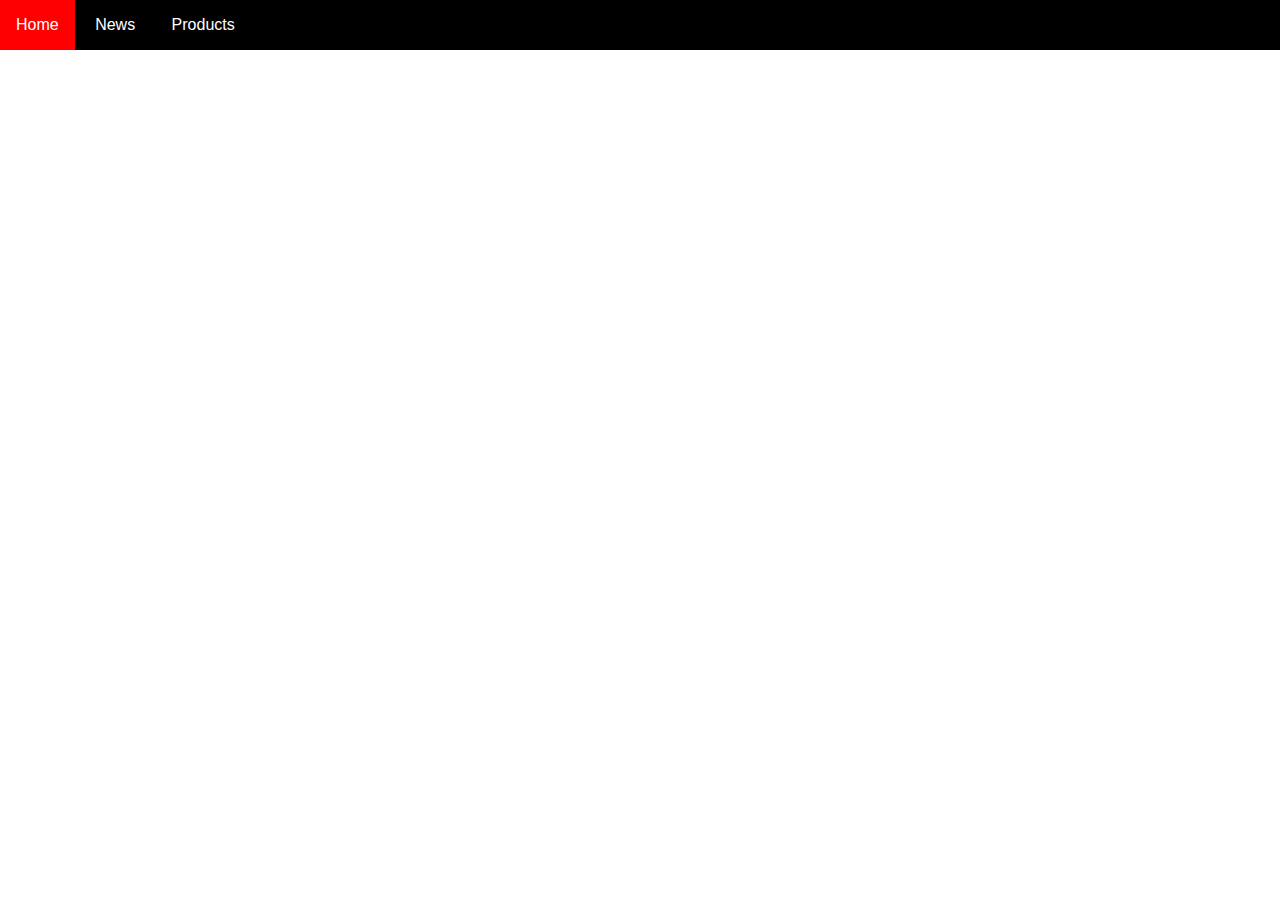
<file: Mid_Interm/Mid_Interm/Mid_Interm/Bai_1/index.html>
<!DOCTYPE html>
<html lang="en">
  <head>
    <meta charset="UTF-8" />
    <meta http-equiv="X-UA-Compatible" content="IE=edge" />
    <meta name="viewport" content="width=device-width, initial-scale=1.0" />
    <title>header</title>
    <link rel="stylesheet" href="./assets/css/style.css" />
  </head>
  <body>
    <div id="header">
      <ul class="nav">
        <li><a href="">Home</a></li>
        <li><a href="">News</a></li>
        <li>
          <a href="">Products</a>
          <ul class="sub-nav">
            <li><a href="">iPhone</a></li>
            <li><a href="">iPad</a></li>
            <li><a href="">Macbook</a></li>
          </ul>
        </li>
      </ul>
    </div>
  </body>
</html>
</file>
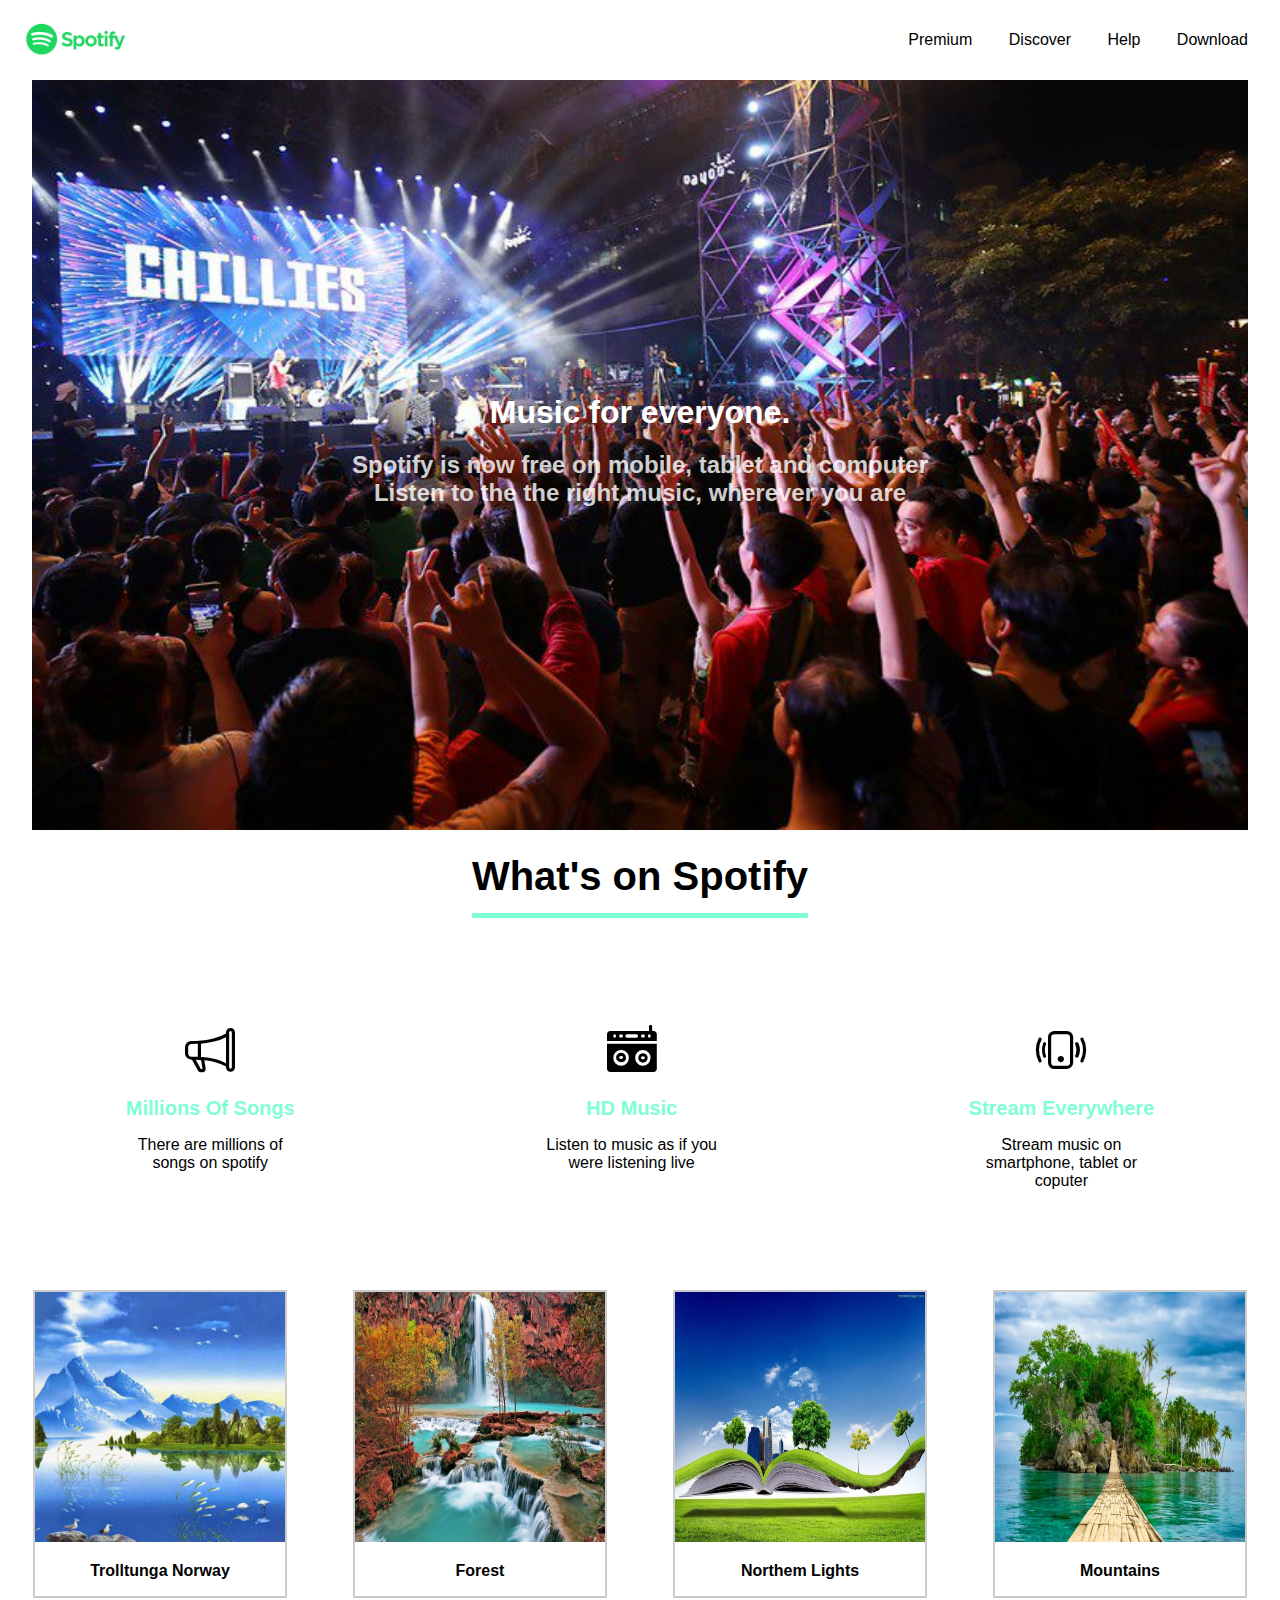
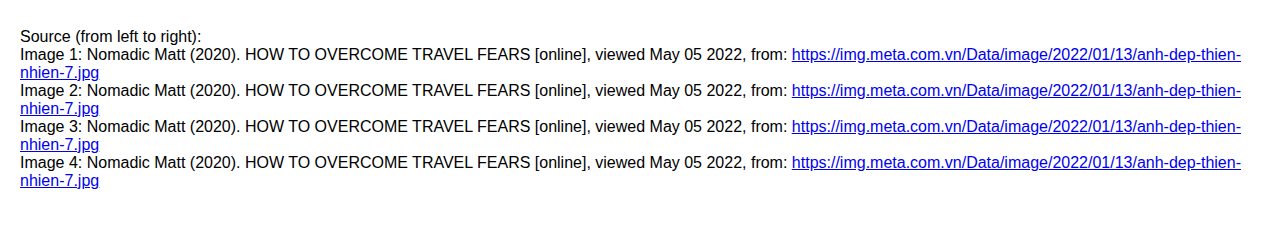
<file: Mid_Interm/Mid_Interm/Mid_Interm/Bai_2/index.html>
<!DOCTYPE html>
<html lang="en">
  <head>
    <meta charset="UTF-8" />
    <meta http-equiv="X-UA-Compatible" content="IE=edge" />
    <meta name="viewport" content="width=device-width, initial-scale=1.0" />
    <title>Spotify</title>
    <link rel="stylesheet" href="./assets/css/style.css" />
    <link
      rel="stylesheet"
      href="https://cdn.jsdelivr.net/npm/bootstrap-icons@1.10.5/font/bootstrap-icons.css"
    />
  </head>
  <body>
    <div id="wrapper">
      <div id="header">
        <div class="logo">
          <img
            src="./assets/img/spotify.jpg"
            alt=""
            style="width: 120px; height: 80px"
          />
        </div>

        <div class="nav">
          <ul class="sub-nav">
            <li><a href="">Premium</a></li>
            <li><a href="">Discover</a></li>
            <li><a href="">Help</a></li>
            <li><a href="">Download</a></li>
          </ul>
        </div>
      </div>

      <div id="slider">
        <div class="photo">
          <img src="./assets/img/nhạc hội.jpg" alt="" class="image" />
          <div class="alphabet">
            <h1>Music for everyone.</h1>
            <h2>
              Spotify is now free on mobile, tablet and computer <br />
              Listen to the the right music, wherever you are
            </h2>
          </div>
        </div>
      </div>

      <div id="content">
        <div class="letter-item">
          <p><b>What's on Spotify</b></p>
        </div>

        <div class="item">
          <div class="item-1" style="text-align: center">
            <i class="bi bi-megaphone"></i>
            <h6>Millions Of Songs</h6>
            <p>
              There are millions of <br />
              songs on spotify
            </p>
          </div>
          <div class="item-2" style="text-align: center">
            <i class="bi bi-boombox-fill"></i>
            <h6>HD Music</h6>
            <p>Listen to music as if you <br />were listening live</p>
          </div>
          <div class="item-3" style="text-align: center">
            <i class="bi bi-phone-vibrate"></i>
            <h6>Stream Everywhere</h6>
            <p>Stream music on<br />smartphone, tablet or<br />coputer</p>
          </div>
        </div>

        <div class="nature">
          <div class="nature-1">
            <div class="scene">
              <img
                src="./assets/img/ảnh thiên nhiên.jpg"
                alt=""
                style="width: 250px; height: 250px"
              />
            </div>
            <div class="describe">
              <p><b>Trolltunga Norway</b></p>
            </div>
          </div>
          <div class="nature-2">
            <div class="scene">
              <img
                src="./assets/img/ảnh phong cảnh.jpg"
                alt=""
                style="width: 250px; height: 250px"
              />
            </div>
            <div class="describe">
              <p><b> Forest</b></p>
            </div>
          </div>
          <div class="nature-3">
            <div class="scene">
              <img
                src="./assets/img/sách.jpg"
                alt=""
                style="width: 250px; height: 250px"
              />
            </div>
            <div class="describe">
              <p><b> Northem Lights</b></p>
            </div>
          </div>
          <div class="nature-4">
            <div class="scene">
              <img
                src="./assets/img/cầu.jpg"
                alt=""
                style="width: 250px; height: 250px"
              />
            </div>
            <div class="describe">
              <p><b> Mountains</b></p>
            </div>
          </div>
        </div>

        <div class="note">
          <p>Source (from left to right):</p>
          <p>
            Image 1: Nomadic Matt (2020). HOW TO OVERCOME TRAVEL FEARS [online],
            viewed May 05 2022, from:
            <a
              href="https://img.meta.com.vn/Data/image/2022/01/13/anh-dep-thien-nhien-7.jpg"
              ><u
                >https://img.meta.com.vn/Data/image/2022/01/13/anh-dep-thien-nhien-7.jpg</u
              ></a
            >
          </p>
          <p>
            Image 2: Nomadic Matt (2020). HOW TO OVERCOME TRAVEL FEARS [online],
            viewed May 05 2022, from:
            <a
              href="https://img.meta.com.vn/Data/image/2022/01/13/anh-dep-thien-nhien-7.jpg"
              ><u
                >https://img.meta.com.vn/Data/image/2022/01/13/anh-dep-thien-nhien-7.jpg</u
              ></a
            >
          </p>
          <p>
            Image 3: Nomadic Matt (2020). HOW TO OVERCOME TRAVEL FEARS [online],
            viewed May 05 2022, from:
            <a
              href="https://img.meta.com.vn/Data/image/2022/01/13/anh-dep-thien-nhien-7.jpg"
              ><u
                >https://img.meta.com.vn/Data/image/2022/01/13/anh-dep-thien-nhien-7.jpg</u
              ></a
            >
          </p>
          <p>
            Image 4: Nomadic Matt (2020). HOW TO OVERCOME TRAVEL FEARS [online],
            viewed May 05 2022, from:
            <a
              href="https://img.meta.com.vn/Data/image/2022/01/13/anh-dep-thien-nhien-7.jpg"
              ><u
                >https://img.meta.com.vn/Data/image/2022/01/13/anh-dep-thien-nhien-7.jpg</u
              ></a
            >
          </p>
        </div>
      </div>
    </div>
  </body>
</html>
</file>
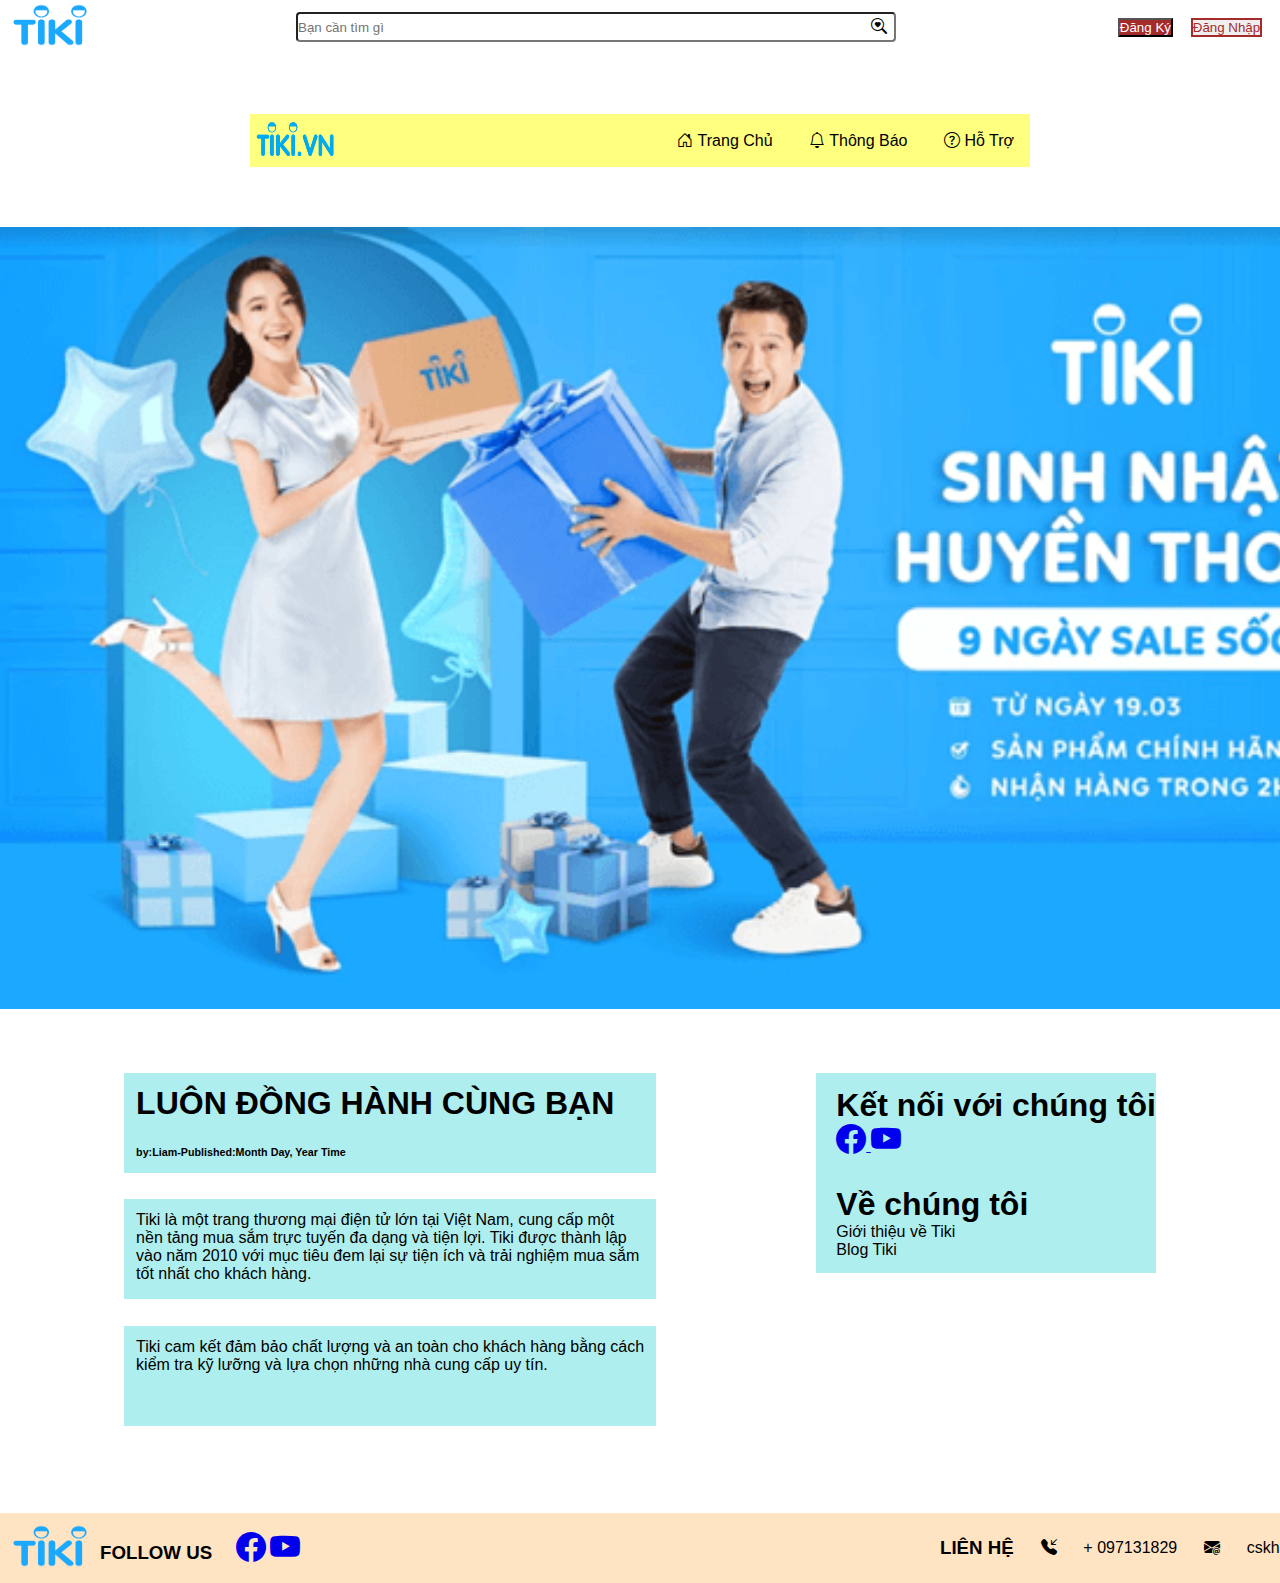
<file: Mid_Interm/Mid_Interm/Mid_Interm/Bai_3/index.html>
<!DOCTYPE html>
<html lang="en">
  <head>
    <meta charset="UTF-8" />
    <meta http-equiv="X-UA-Compatible" content="IE=edge" />
    <meta name="viewport" content="width=device-width, initial-scale=1.0" />
    <title>Tiki</title>
    <link rel="stylesheet" href="./assets/css/style.css" />
    <link
      rel="stylesheet"
      href="https://cdn.jsdelivr.net/npm/bootstrap-icons@1.10.5/font/bootstrap-icons.css"
    />
  </head>
  <body>
    <div id="wrapper">
      <div id="function">
        <div class="img">
          <img
            src="./assets/img/Logo Tiki.png"
            alt=""
            style="width: 100px; height: 50px"
          />
        </div>

        <div class="search">
          <form action="" method="">
            <label for="search-btn" class="search-lable"></label>
            <input
              type="text"
              name=""
              id="search-btn"
              class="search-input"
              placeholder="Bạn cần tìm gì"
            />
            <div class="search-icon">
              <i class="bi bi-search-heart"></i>
            </div>
          </form>
        </div>

        <div class="button">
          <button class="btn-sign-up">Đăng Ký</button>
          <button class="btn-login">Đăng Nhập</button>
        </div>
      </div>

      <div id="header">
        <div class="logo">
          <img
            src="./assets/img/logo-tiki-2.png"
            alt=""
            style="width: 90px; height: 50px"
          />
        </div>

        <div class="nav">
          <ul class="sub-nav">
            <li>
              <i class="bi bi-house-door"></i>
              <a href="https://tiki.vn/">Trang Chủ</a>
            </li>
            <li>
              <i class="bi bi-bell"></i>
              <a href="https://tiki.vn/lp/thong-bao-vas">Thông Báo</a>
            </li>
            <li>
              <i class="bi bi-question-circle"></i>
              <a
                href="https://hotro.tiki.vn/s/article/mot-so-cau-hoi-thuong-gap-ve-the-cao#:~:text=T%E1%BB%95ng%20%C4%91%C3%A0i%20Tiki%20(8h%20%E2%80%93%2021h,Email%3A%20hotro%40tiki.vn"
                >Hỗ Trợ</a
              >
            </li>
          </ul>
        </div>
      </div>

      <div id="slider">
        <img src="./assets/img/sale-tiki.png" alt="" />
      </div>

      <div id="content">
        <div class="parent-content-1">
          <div class="sub-content-1">
            <h1>LUÔN ĐỒNG HÀNH CÙNG BẠN</h1>
            <h6>by:Liam-Published:Month Day, Year Time</h6>
          </div>
          <div class="sub-content-2">
            <p>
              Tiki là một trang thương mại điện tử lớn tại Việt Nam, cung cấp
              một
              <br />
              nền tảng mua sắm trực tuyến đa dạng và tiện lợi. Tiki được thành
              lập
              <br />
              vào năm 2010 với mục tiêu đem lại sự tiện ích và trải nghiệm mua
              sắm
              <br />
              tốt nhất cho khách hàng.
            </p>
          </div>
          <div class="sub-content-3">
            <p>
              Tiki cam kết đảm bảo chất lượng và an toàn cho khách hàng bằng
              cách
              <br />
              kiểm tra kỹ lưỡng và lựa chọn những nhà cung cấp uy tín.
            </p>
          </div>
        </div>
        <div class="sub-content-4">
          <div class="child-1-sub-content-4">
            <h1>Kết nối với chúng tôi</h1>
            <a href="https://www.facebook.com/tiki.vn/">
              <i class="bi bi-facebook"></i>
            </a>

            <a href="https://www.youtube.com/user/TikiVBlog"
              ><i class="bi bi-youtube"></i
            ></a>
          </div>

          <div class="child-2-sub-content-4">
            <h1>Về chúng tôi</h1>
            <a
              style="display: block"
              href="https://tiki.vn/thong-tin/gioi-thieu-ve-tiki"
              >Giới thiệu về Tiki</a
            >
            <a href="https://tiki.vn/blog/">Blog Tiki</a>
          </div>
        </div>
      </div>

      <div id="footer">
        <div class="inf">
          <div class="sub-1-inf">
            <img
              src="./assets/img/Logo Tiki.png"
              alt=""
              style="width: 100px; height: 50px"
            />
          </div>

          <div class="sub-2-inf">
            <div class="child-1-sub-2-inf" style="height: 53px">
              <h3>FOLLOW US</h3>
            </div>

            <div class="child-2-sub-2-inf">
              <a href="https://www.facebook.com/tiki.vn/"
                ><i class="bi bi-facebook" style="font-size: 30px"></i
              ></a>

              <a href="https://www.youtube.com/user/TikiVBlog">
                <i class="bi bi-youtube" style="font-size: 30px"></i>
              </a>
            </div>
          </div>
        </div>

        <div class="inf-right">
          <h3 style="display: inline-block">LIÊN HỆ</h3>
          <i class="bi bi-telephone-inbound-fill"></i>
          <p style="display: inline-block">+ 097131829</p>
          <i class="bi bi-envelope-at-fill"></i>
          <p style="display: inline-block">cskh@fahasa.com.vn</p>
        </div>
      </div>
    </div>
  </body>
</html>
</file>
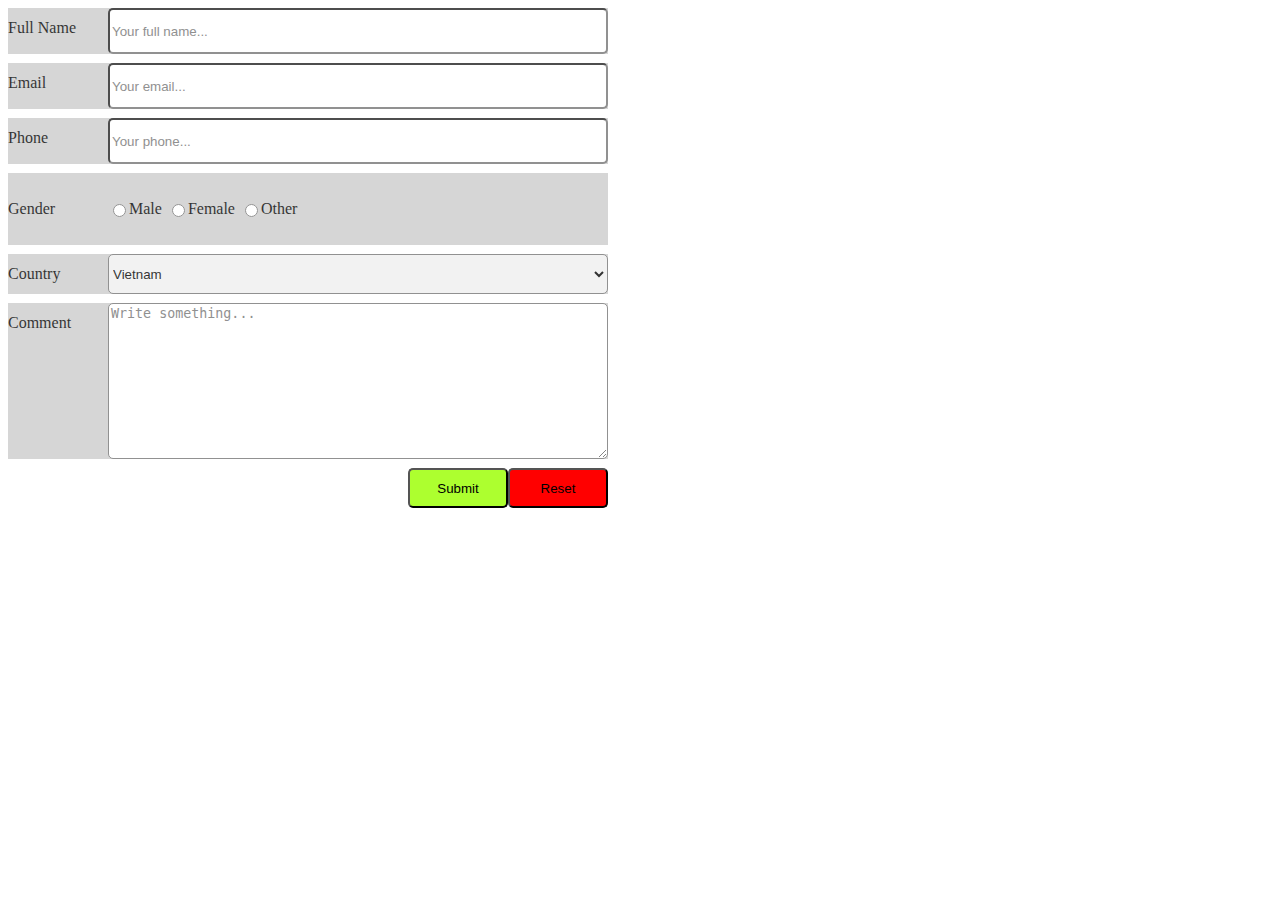
<file: Mid_Interm/Mid_Interm/Mid_Interm/Bai_4/index.html>
<!DOCTYPE html>
<html lang="en">
  <head>
    <meta charset="UTF-8" />
    <meta http-equiv="X-UA-Compatible" content="IE=edge" />
    <meta name="viewport" content="width=device-width, initial-scale=1.0" />
    <title>Form</title>
    <link rel="stylesheet" href="./assets/css/style.css" />
  </head>
  <body>
    <div id="wrapper">
      <div class="form">
        <label for="full_name" class="label_name">Full Name</label>
        <input
          type="text"
          name=""
          id="full_name"
          class="input_name"
          placeholder="Your full name..."
        />
      </div>

      <div class="form">
        <label for="email" class="label_mail">Email</label>
        <input
          type="text"
          name=""
          id="email"
          class="input_mail"
          placeholder="Your email..."
        />
      </div>

      <div class="form">
        <label for="phone" class="label_phone">Phone</label>
        <input
          type="text"
          name=""
          id="phone"
          class="input_phone"
          placeholder="Your phone..."
        />
      </div>

      <div class="form">
        <p>Gender</p>
        <input type="radio" name="gender" id="male" class="input_male" />
        <label for="male" class="label_male">Male</label>
        <input type="radio" name="gender" id="female" class="input_female" />
        <label for="female" class="label_male">Female</label>
        <input type="radio" name="gender" id="other" class="input_other" />
        <label for="other" class="label_other">Other</label>
      </div>

      <div class="form">
        <label for="country" class="label_country">Country</label>

        <select id="country">
          <option value="Vietnam">Vietnam</option>
          <option value="USA">USA</option>
          <option value="Australia">Australia</option>
        </select>
      </div>

      <div class="form">
        <label for="comment" class="label_comment">Comment</label>
        <textarea
          name=""
          id="comment"
          cols="30"
          rows="10"
          placeholder="Write something..."
        ></textarea>
      </div>

      <div class="button">
        <button class="btn-submit">Submit</button>
        <button class="btn-reset">Reset</button>
      </div>
    </div>
  </body>
</html>
</file>
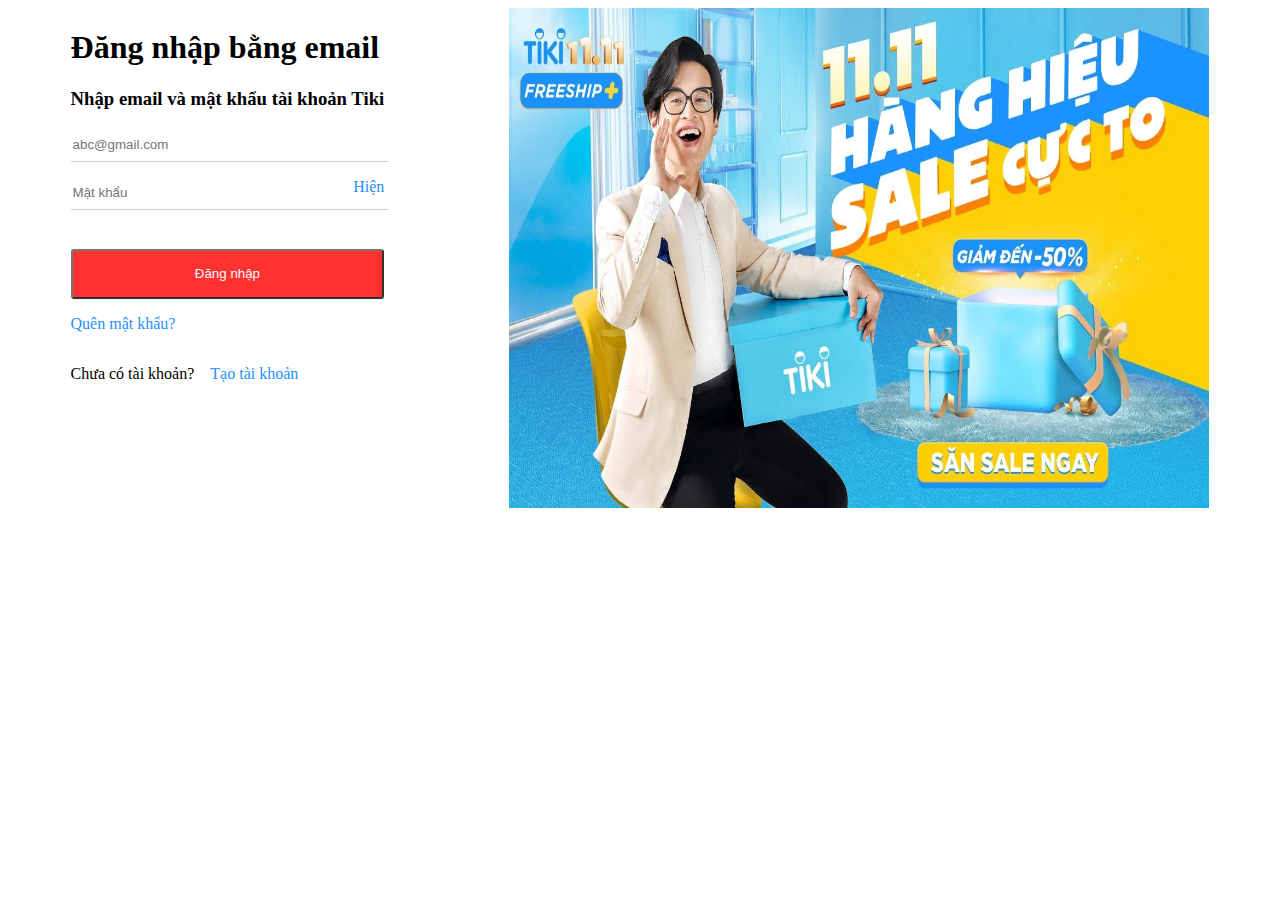
<file: Mid_Interm/Mid_Interm/Mid_Interm/Bai_5/index.html>
<!DOCTYPE html>
<html lang="en">
  <head>
    <meta charset="UTF-8" />
    <meta http-equiv="X-UA-Compatible" content="IE=edge" />
    <meta name="viewport" content="width=device-width, initial-scale=1.0" />
    <title>Document</title>
    <link rel="stylesheet" href="./assets/css/style.css" />
  </head>
  <body>
    <div id="wrapper">
      <div id="content-1">
        <div id="heading">
          <h1>Đăng nhập bằng email</h1>
          <h3>Nhập email và mật khẩu tài khoản Tiki</h3>
        </div>

        <div class="form">
          <input
            class="input_email"
            type="text"
            name=""
            id=""
            placeholder="abc@gmail.com"
          />
          <div class="child-form">
            <input
              class="input_password"
              type="text"
              name=""
              id=""
              placeholder="Mật khẩu"
            />

            <p>Hiện</p>
          </div>
        </div>

        <div class="button">
          <button class="btn-sign-in">Đăng nhập</button>
        </div>

        <div class="suggest">
          <a href="" class="suggest-1"><p>Quên mật khẩu?</p></a>
          <p class="suggest-2">Chưa có tài khoản?</p>
          <a href="" class="suggest-3"><p>Tạo tài khoản</p></a>
        </div>
      </div>

      <div id="content-2">
        <div class="slider">
          <img src="./assets/img/sale.jpg" alt="" />
        </div>
      </div>
    </div>
  </body>
</html>
</file>
<file: Mid_Interm/Mid_Interm/Mid_Interm/Bai_1/assets/css/style.css>
* {
  margin: 0;
  padding: 0;
  box-sizing: border-box;
}
html {
  font-family: Verdana, Geneva, Tahoma, sans-serif;
}

#header {
  background-color: black;
  height: 50px;
}

#header .nav > li:hover > a {
  background-color: red;
  display: block;
}

#header .nav > li:hover .sub-nav {
  display: block;
}

#header .nav > li {
  display: inline-block;
  list-style: none;
  position: relative;
}

#header .nav > li > a {
  text-decoration: none;
  color: #fff;
  padding: 0 16px;
  line-height: 50px;
}

#header .nav .sub-nav {
  display: none;
  position: absolute;
  background-color: #fff;
  box-shadow: 0 0 10px rgba(0, 0, 0, 0.5);
}

#header .nav .sub-nav li {
  list-style: none;
}

#header .nav .sub-nav li a {
  text-decoration: none;
  color: black;
  padding: 0 16px;
  line-height: 50px;
  display: block;
}

#header .nav .sub-nav li:hover a {
  background-color: red;
  color: #fff;
}
</file>
<file: Mid_Interm/Mid_Interm/Mid_Interm/Bai_2/assets/css/style.css>
* {
  margin: 0;
  padding: 0;
  box-sizing: border-box;
}

html {
  font-family: Verdana, Geneva, Tahoma, sans-serif;
}

#header {
  width: 100%;
  height: 80px;
}

#header .logo {
  display: inline-block;
  margin-left: 16px;
}

#header .nav {
  float: right;
  margin-right: 16px;
}

#header .nav .sub-nav li {
  list-style: none;
  display: inline-block;
}

#header .nav .sub-nav li a {
  text-decoration: none;
  color: black;
  line-height: 80px;
  padding: 0 16px;
}

#slider .photo .image {
  width: 95%;
  height: 750px;
  display: block;
  margin: auto;
  position: relative;
}

#slider .photo .alphabet {
  position: absolute;
  top: 50%;
  left: 50%;
  transform: translate(-50%, -50%);
}

#slider .photo .alphabet h1 {
  text-align: center;
  color: #fff;
  margin-bottom: 20px;
}

#slider .photo .alphabet h2 {
  color: #fff;
  opacity: 0.8;
  text-align: center;
}

#content {
  height: 1000px;
}

#content .letter-item {
  text-align: center;
}

#content .letter-item p {
  font-size: 40px;
  padding: 24px 0;
  position: relative;
  display: inline-block;
}

#content .letter-item p::after {
  content: "";
  position: absolute;
  bottom: 5px;
  left: 0;
  width: 100%;
  height: 5px;
  background-color: aquamarine;
}

#content .item {
  display: flex;
  justify-content: space-around;
  padding: 100px 0;
}

#content .item .item-1 .bi-megaphone {
  font-size: 50px;
}

#content .item .item-1 h6 {
  font-size: 20px;
  color: aquamarine;
  padding: 16px 0;
}

#content .item .item-2 .bi-boombox-fill {
  font-size: 50px;
}

#content .item .item-2 h6 {
  font-size: 20px;
  color: aquamarine;
  padding: 16px 0;
}

#content .item .item-3 .bi-phone-vibrate {
  font-size: 50px;
}

#content .item .item-3 h6 {
  font-size: 20px;
  color: aquamarine;
  padding: 16px 0;
}

#content .nature {
  display: flex;
  justify-content: space-around;
}

#content .nature .nature-1,
#content .nature .nature-2,
#content .nature .nature-3,
#content .nature .nature-4 {
  border: 2px solid #ccc;
}

#content .nature .nature-1 .describe {
  width: 250px;
  height: 50px;
  display: inline-block;
  margin: auto;
  text-align: center;
}

#content .nature .nature-1 .describe p {
  display: inline-block;
  line-height: 50px;
}
#content .nature .nature-2 .describe {
  width: 250px;
  height: 50px;
  display: inline-block;
  margin: auto;
  text-align: center;
}

#content .nature .nature-2 .describe p {
  display: inline-block;
  line-height: 50px;
}
#content .nature .nature-3 .describe {
  width: 250px;
  height: 50px;
  display: inline-block;
  margin: auto;
  text-align: center;
}

#content .nature .nature-3 .describe p {
  display: inline-block;
  line-height: 50px;
}
#content .nature .nature-4 .describe {
  width: 250px;
  height: 50px;
  display: inline-block;
  margin: auto;
  text-align: center;
}

#content .nature .nature-4 .describe p {
  display: inline-block;
  line-height: 50px;
}

#content .note {
  margin-top: 30px;
  margin-left: 20px;
}
</file>
<file: Mid_Interm/Mid_Interm/Mid_Interm/Bai_3/assets/css/style.css>
* {
  margin: 0;
  padding: 0;
  box-sizing: border-box;
}

html {
  font-family: Verdana, Geneva, Tahoma, sans-serif;
}

#function {
  display: flex;
  justify-content: space-between;
}

#function .search {
  width: 608px;
  position: relative;
}

#function .search #search-btn {
  width: 600px;
  height: 30px;
  position: absolute;
  display: inline-block;
  border-radius: 4px;
  top: 50%;
  transform: translateY(-50%);
}

#function .search .search-icon {
  width: 50px;
  height: 30px;
  display: inline-block;
  position: absolute;
  top: 50%;
  right: 0;
  transform: translateY(-50%);
  text-align: center;
}

#function .search .search-icon .bi-search-heart {
  line-height: 30px;
  display: block;
}

#function .search .search-icon:hover .bi-search-heart {
  background-color: red;
  color: #fff;
}

#function .button {
  width: 180px;
  display: flex;
  align-items: center;
  justify-content: space-evenly;
}

#function .button .btn-sign-up {
  background-color: brown;
  color: #fff;
}

#function .button .btn-login {
  border: 2px solid brown;
  color: brown;
}

#header {
  height: 53px;
  display: flex;
  background-color: rgba(255, 255, 0, 0.5);
  justify-content: space-between;
  margin: 60px 250px;
}

#header .nav .sub-nav li {
  height: 53px;
  display: inline-block;
  list-style: none;
  padding: 0 16px;
}

#header .nav .sub-nav li:hover {
  background-color: bisque;
  cursor: pointer;
}

#header .nav .sub-nav li a {
  text-decoration: none;
  color: black;
  line-height: 53px;
}

#slider {
  text-align: center;
}

#slider img {
  width: 1400px;
}

#content {
  height: 500px;
  display: flex;
  justify-content: space-around;
  padding: 60px 0;
}

#content .parent-content-1 {
  display: grid;
  margin-left: 44px;
}

#content .sub-content-1 {
  height: 100px;
  background-color: paleturquoise;
  display: inline-block;
}

#content .sub-content-1 h1,
#content .sub-content-1 h6 {
  padding: 12px;
}

#content .sub-content-2 {
  height: 100px;
  background-color: paleturquoise;
  display: inline-block;
}

#content .sub-content-2 p {
  padding: 12px;
}

#content .sub-content-3 {
  height: 100px;
  background-color: paleturquoise;
  display: inline-block;
}

#content .sub-content-3 p {
  padding: 12px;
}

#content .sub-content-4 {
  height: 200px;
  background-color: paleturquoise;
  display: flex;
  flex-direction: column;
  justify-content: space-around;
  margin-right: 44px;
}

#content .sub-content-4 .child-1-sub-content-4 h1 {
  margin-left: 20px;
}

#content .sub-content-4 .child-1-sub-content-4 .bi-facebook {
  font-size: 30px;
  margin-left: 20px;
}

#content .sub-content-4 .child-1-sub-content-4 .bi-youtube {
  font-size: 30px;
}

#content .sub-content-4 .child-2-sub-content-4 h1 {
  margin-left: 20px;
}

#content .sub-content-4 .child-2-sub-content-4 a {
  text-decoration: none;
  color: black;
  margin-left: 20px;
}

#content .sub-content-4 .child-2-sub-content-4 a:hover {
  text-decoration: underline;
  color: blueviolet;
}

#footer {
  width: 1400px;
  height: 70px;
  background-color: bisque;
  display: flex;
  justify-content: space-between;
  margin: auto;
}
#footer .inf {
  display: flex;
  align-items: center;
}

#footer .sub-2-inf {
  width: 200px;
  display: flex;
  justify-content: space-between;
}

#footer .sub-2-inf .child-1-sub-2-inf h3 {
  line-height: 50px;
  display: inline-block;
  margin-top: 7px;
}

#footer .sub-2-inf .child-2-sub-2-inf {
  margin-top: 10px;
}

#footer .inf-right {
  width: 460px;
  float: right;
  display: flex;
  justify-content: space-between;
  align-items: center;
}
</file>
<file: Mid_Interm/Mid_Interm/Mid_Interm/Bai_4/assets/css/style.css>
#wrapper {
  height: 500px;
  width: 600px;
  display: flex;
  flex-direction: column;
  justify-content: space-between;
}

#wrapper .form {
  display: flex;
  background-color: #ccc;
  opacity: 0.8;
}

#wrapper .form .label_name,
#wrapper .form .label_mail,
#wrapper .form .label_phone,
#wrapper .form p,
#wrapper .form .label_country,
#wrapper .form .label_comment {
  min-width: 100px;
  line-height: 40px;
}

#wrapper .form .input_name {
  flex: 1;
  border-radius: 5px;
  height: 40px;
}
#wrapper .form .input_mail {
  flex: 1;
  border-radius: 5px;
  height: 40px;
}
#wrapper .form .input_phone {
  flex: 1;
  border-radius: 5px;
  height: 40px;
}

#wrapper .form .label_male,
#wrapper .form .label_male,
#wrapper .form .label_other {
  line-height: 72px;
  padding-right: 5px;
}

#wrapper .form #country {
  flex: 1;
  border-radius: 5px;
  height: 40px;
}

#wrapper .form #comment {
  flex: 1;
  border-radius: 5px;
}

#wrapper .button {
  display: flex;
  justify-content: flex-end;
}

#wrapper .button .btn-submit {
  width: 100px;
  height: 40px;
  border-radius: 5px;
  background-color: greenyellow;
  color: black;
}

#wrapper .button .btn-reset {
  width: 100px;
  height: 40px;
  border-radius: 5px;
  background-color: red;
  color: black;
}
</file>
<file: Mid_Interm/Mid_Interm/Mid_Interm/Bai_5/assets/css/style.css>
/* * {
  margin: 0;
  padding: 0;
  box-sizing: border-box;
} */

#wrapper {
  display: flex;
  justify-content: space-around;
}

#wrapper #content-1 {
  display: flex;
  flex-direction: column;
}

#wrapper #content-1 .form {
  height: 120px;
}

#wrapper #content-1 .form .input_email {
  width: 100%;
  height: 30px;
  display: block;
  border: 0;
  border-bottom: 1px solid #ccc;
}

#wrapper #content-1 .form .input_password {
  width: 100%;
  height: 30px;
  display: inline-block;
  margin-top: 15px;
  border: 0;
  border-bottom: 1px solid #ccc;
}

#wrapper #content-1 .form .child-form {
  position: relative;
}

#wrapper #content-1 .form p {
  color: dodgerblue;
  line-height: 18px;
  display: inline-block;
  position: absolute;
  top: 0;
  right: 0;
}

#wrapper #content-1 .button .btn-sign-in {
  width: 100%;
  height: 50px;
  border-radius: 3px;
  background-color: red;
  color: aliceblue;
  opacity: 0.8;
}

#wrapper #content-1 .suggest .suggest-1 {
  color: dodgerblue;
  text-decoration: none;
}

#wrapper #content-1 .suggest .suggest-2 {
  display: inline-block;
}

#wrapper #content-1 .suggest .suggest-3 {
  display: inline-block;
  padding: 0 12px;
  color: dodgerblue;
  text-decoration: none;
}

#wrapper #content-2 img {
  width: 700px;
  height: 500px;
}
</file>
